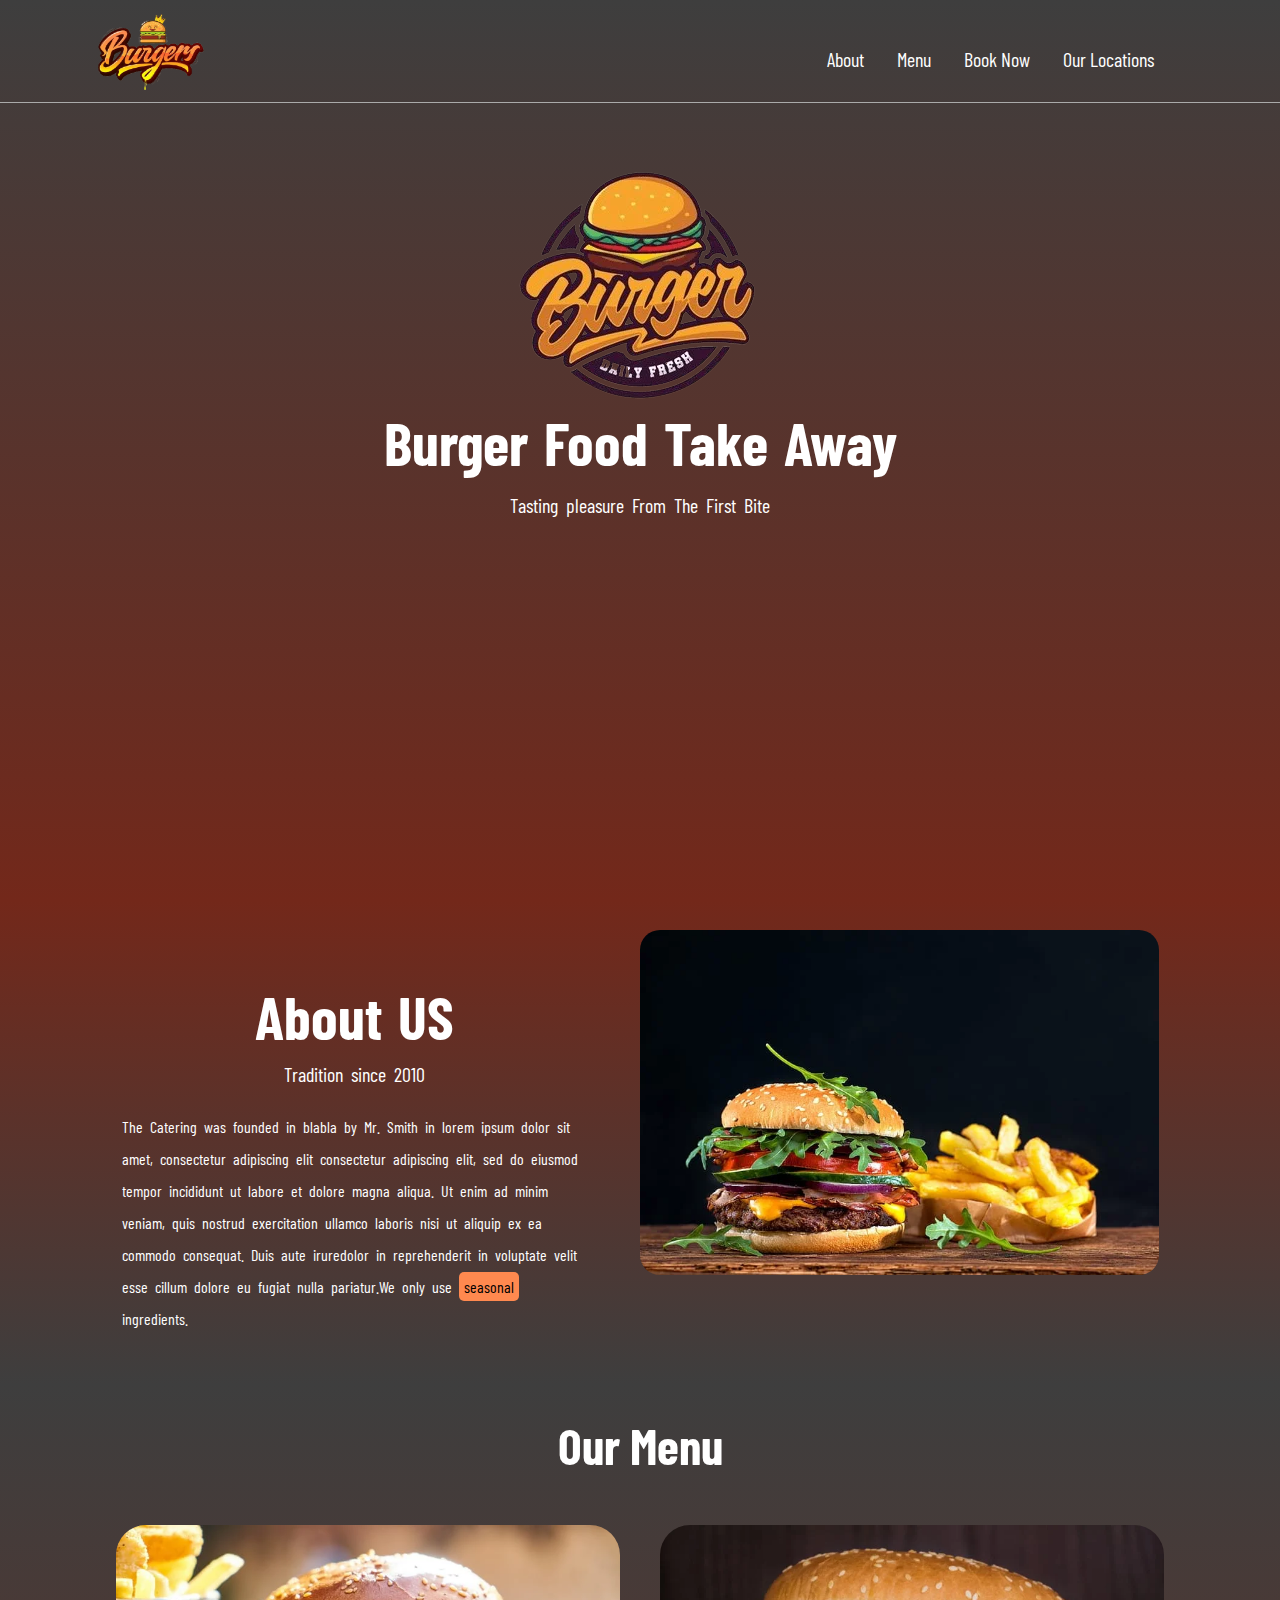
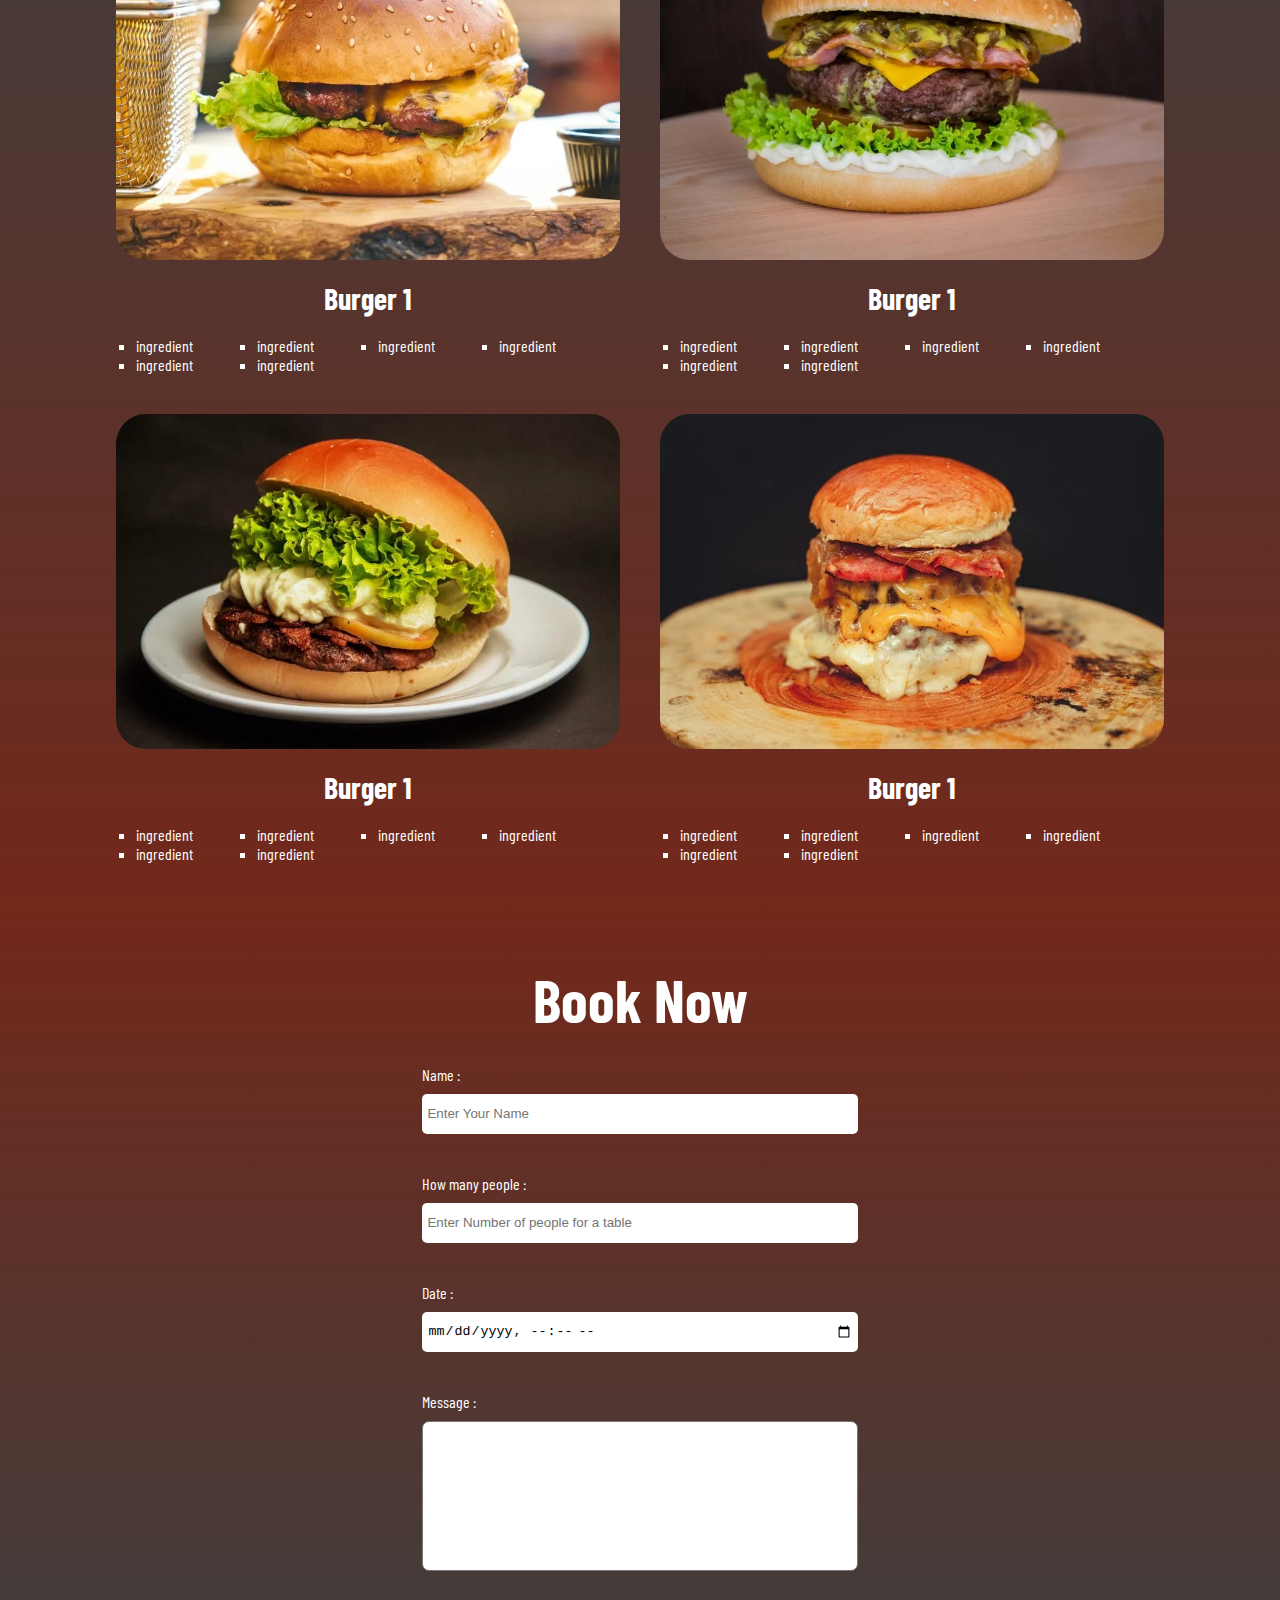
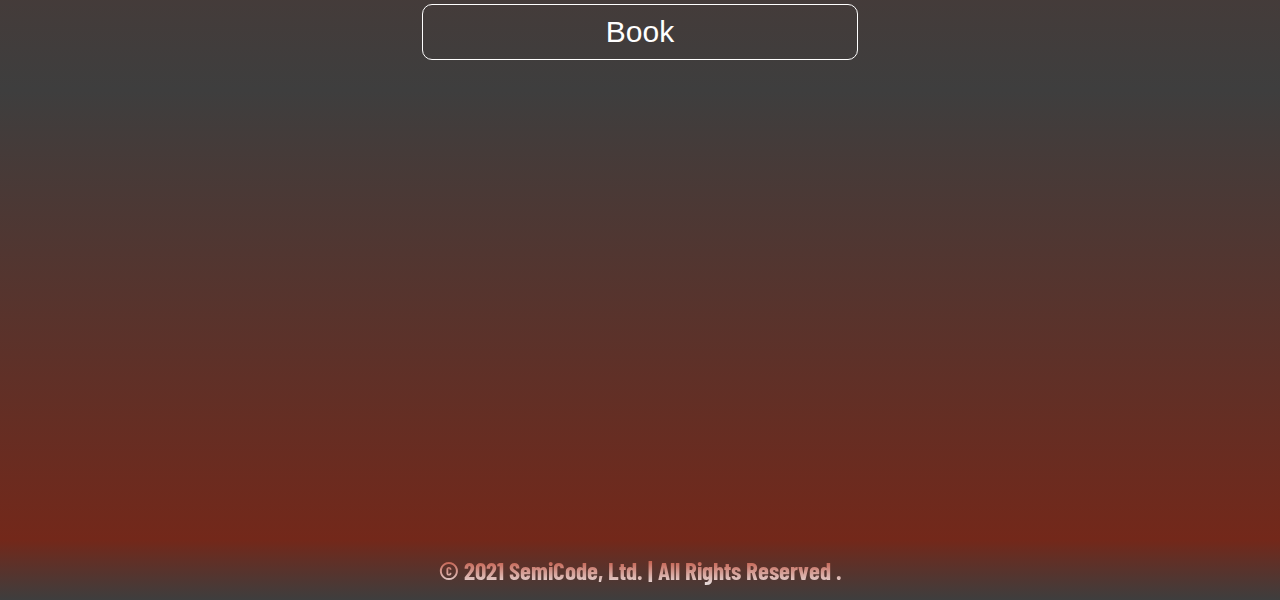
<file: index.html>
<!DOCTYPE html>
<html lang="en">
<head>
    <meta charset="UTF-8">
    <meta name="viewport" content="width=device-width, initial-scale=1.0">
    <title>Burger</title>
    <link rel="stylesheet" href="/css/style.css">
<link href="https://fonts.googleapis.com/css2?family=Barlow+Condensed:ital,wght@0,100;0,200;0,300;0,400;0,500;0,600;0,700;0,800;0,900;1,100;1,200;1,300;1,400;1,500;1,600;1,700;1,800;1,900&family=Barlow+Semi+Condensed:ital,wght@0,100;0,200;0,300;0,400;0,500;0,600;0,700;0,800;0,900;1,100;1,200;1,300;1,400;1,500;1,600;1,700;1,800;1,900&display=swap" rel="stylesheet">
 
</head>
<body>
    
    <section class="burger-Section">
        <nav class="nav-bar">
            <div class="container">
            <div class="logo">
                <img src="/img/burger_logo-a11d39a9.png">
            </div>
            <div class="links">
                <a href="#About">About</a>
                <a href="#Menu">Menu</a>
                <a href="#BookNow">Book Now</a>
                <a href="#location">Our Locations</a>
            </div>
            </div>
        </nav>
        <div class="container">
            <div class="main">
                <img src="/img/burger_header-1f9a4334.png">
                <h1>Burger Food Take Away</h1>
                <p>Tasting pleasure From The First Bite</p>
            </div>
        </div>
    </section>


    <section class="about-us" id="About">
            <div class="container">
                <div class="left-part">
            <h2>About US</h2>
            <p class="p1">Tradition since 2010</p>
            <p class="p2">The Catering was founded in blabla by Mr. Smith in lorem ipsum dolor sit amet, consectetur adipiscing elit consectetur adipiscing elit, sed do eiusmod tempor incididunt ut labore et dolore magna aliqua. Ut enim ad minim veniam, quis nostrud exercitation ullamco laboris nisi ut aliquip ex ea commodo consequat. Duis aute iruredolor in reprehenderit in voluptate velit esse cillum dolore eu fugiat nulla pariatur.We only use <span class="spantemp">seasonal</span> ingredients.</p>
            </div>
            <img src="/img/about-fbd0de95.jpg" class="img-about">
        </div>
    </section>



<section id="Menu">
        <div class="container">
            <h2>Our Menu</h2>
            <div class="menu">
                <div class="burger float-left">
                    <img src="/img/burger_01-57fe184c.jpg"
                        alt="">
                    <h3>Burger 1</h3>
                    <ul>
                        <li class="float-left">ingredient</li>
                        <li class="float-left">ingredient</li>
                        <li class="float-left">ingredient</li>
                        <li class="float-left">ingredient</li>
                        <li class="float-left">ingredient</li>
                        <li class="float-left">ingredient</li>
                    </ul>
                    <div class="clearfix"></div>
                </div>
                <div class="burger float-left">
                    <img src="/img/burger_02-58d27c67.jpg"
                        alt="">
                    <h3>Burger 1</h3>
                    <ul>
                        <li class="float-left">ingredient</li>
                        <li class="float-left">ingredient</li>
                        <li class="float-left">ingredient</li>
                        <li class="float-left">ingredient</li>
                        <li class="float-left">ingredient</li>
                        <li class="float-left">ingredient</li>
                    </ul>
                    <div class="clearfix"></div>
                </div>
                <div class="burger float-left">
                    <img src="/img/burger_03-967668e6.jpg"
                        alt="">
                    <h3>Burger 1</h3>
                    <ul>
                        <li class="float-left">ingredient</li>
                        <li class="float-left">ingredient</li>
                        <li class="float-left">ingredient</li>
                        <li class="float-left">ingredient</li>
                        <li class="float-left">ingredient</li>
                        <li class="float-left">ingredient</li>
                    </ul>
                    <div class="clearfix"></div>
                </div>
                <div class="burger float-left">
                    <img src="/img/burger_04-4938fb6a.jpg"
                        alt="">
                    <h3>Burger 1</h3>
                    <ul>
                        <li class="float-left">ingredient</li>
                        <li class="float-left">ingredient</li>
                        <li class="float-left">ingredient</li>
                        <li class="float-left">ingredient</li>
                        <li class="float-left">ingredient</li>
                        <li class="float-left">ingredient</li>
                    </ul>
                    <div class="clearfix"></div>
                </div>
                <d class="clearfix"></d>
            </div>
        </div>
    </section>

    
    <section id="BookNow">
        <div class="container">
            <h2>Book Now</h2>
            <form method="GET">
                <div class="input">
                    <label for="Name">Name : </label>
                    <input type="text" placeholder="Enter Your Name" id="Name" name="Name">
                </div>
                <div class="input">
                    <label for="Count">How many people : </label>
                    <input type="text" placeholder="Enter Number of people for a table" id="Count" name="Count">
                </div>
                <div class="input">
                    <label for="Date">Date : </label>
                    <input type="datetime-local" id="Date" name="Date">
                </div>
                <div class="input">
                    <label for="Message">Message : </label>
                    <textarea name="message" id="Message" name="Message"></textarea>
                </div>
                <div class="input">
                <button type="submit" class="btn">Book</button>
                </div>
            </form>
        </div>
    </section>      


    <section class="mapsec"  id="location">
        <div class="container">
            <iframe src="https://www.google.com/maps/embed?pb=!1m14!1m8!1m3!1d13825.950671958357!2d31.308793!3d29.965412!3m2!1i1024!2i768!4f13.1!3m3!1m2!1s0x145839a70f08907f%3A0x8de689a45febb143!2sBuffalo%20burger!5e0!3m2!1sen!2seg!4v1766062499059!5m2!1sen!2seg" class="map float-left" width="600" height="450" style="border:0;" allowfullscreen="" loading="lazy" referrerpolicy="no-referrer-when-downgrade"></iframe>
            <iframe src="https://www.google.com/maps/embed?pb=!1m18!1m12!1m3!1d3456.3919084139416!2d31.31172267534181!3d29.968165074962076!2m3!1f0!2f0!3f0!3m2!1i1024!2i768!4f13.1!3m3!1m2!1s0x145839a27b0f9f5f%3A0x6ee4b392d13e2b23!2sBazooka%20Fried%20Chicken%20Egypt!5e0!3m2!1sen!2seg!4v1766066903794!5m2!1sen!2seg" class="map float-right just-to-left"  width="600" height="450" style="border:0;" allowfullscreen="" loading="lazy" referrerpolicy="no-referrer-when-downgrade"></iframe>
        </div>
    </section>

    <footer class="footer">
        <p>© 2021 SemiCode, Ltd. | All Rights Reserved .</p>
    </footer>
</body>
</html>
</file>
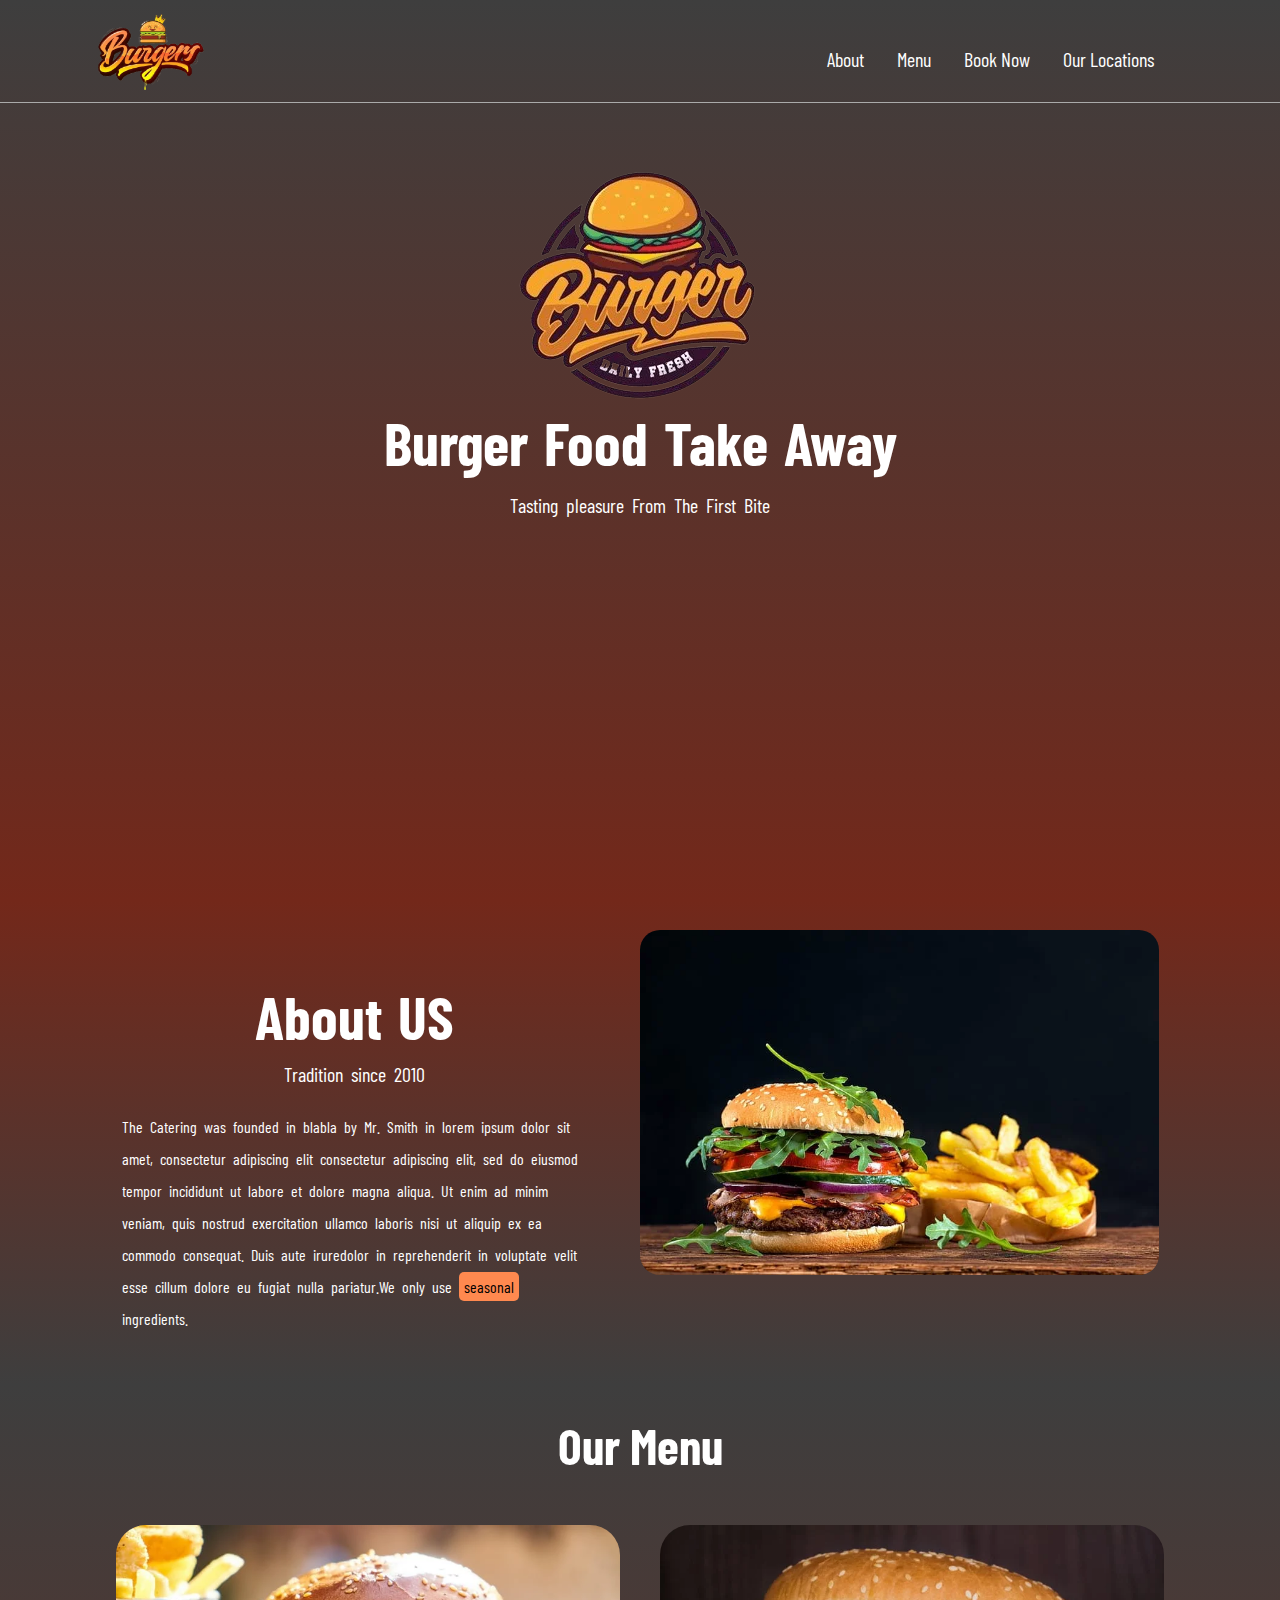
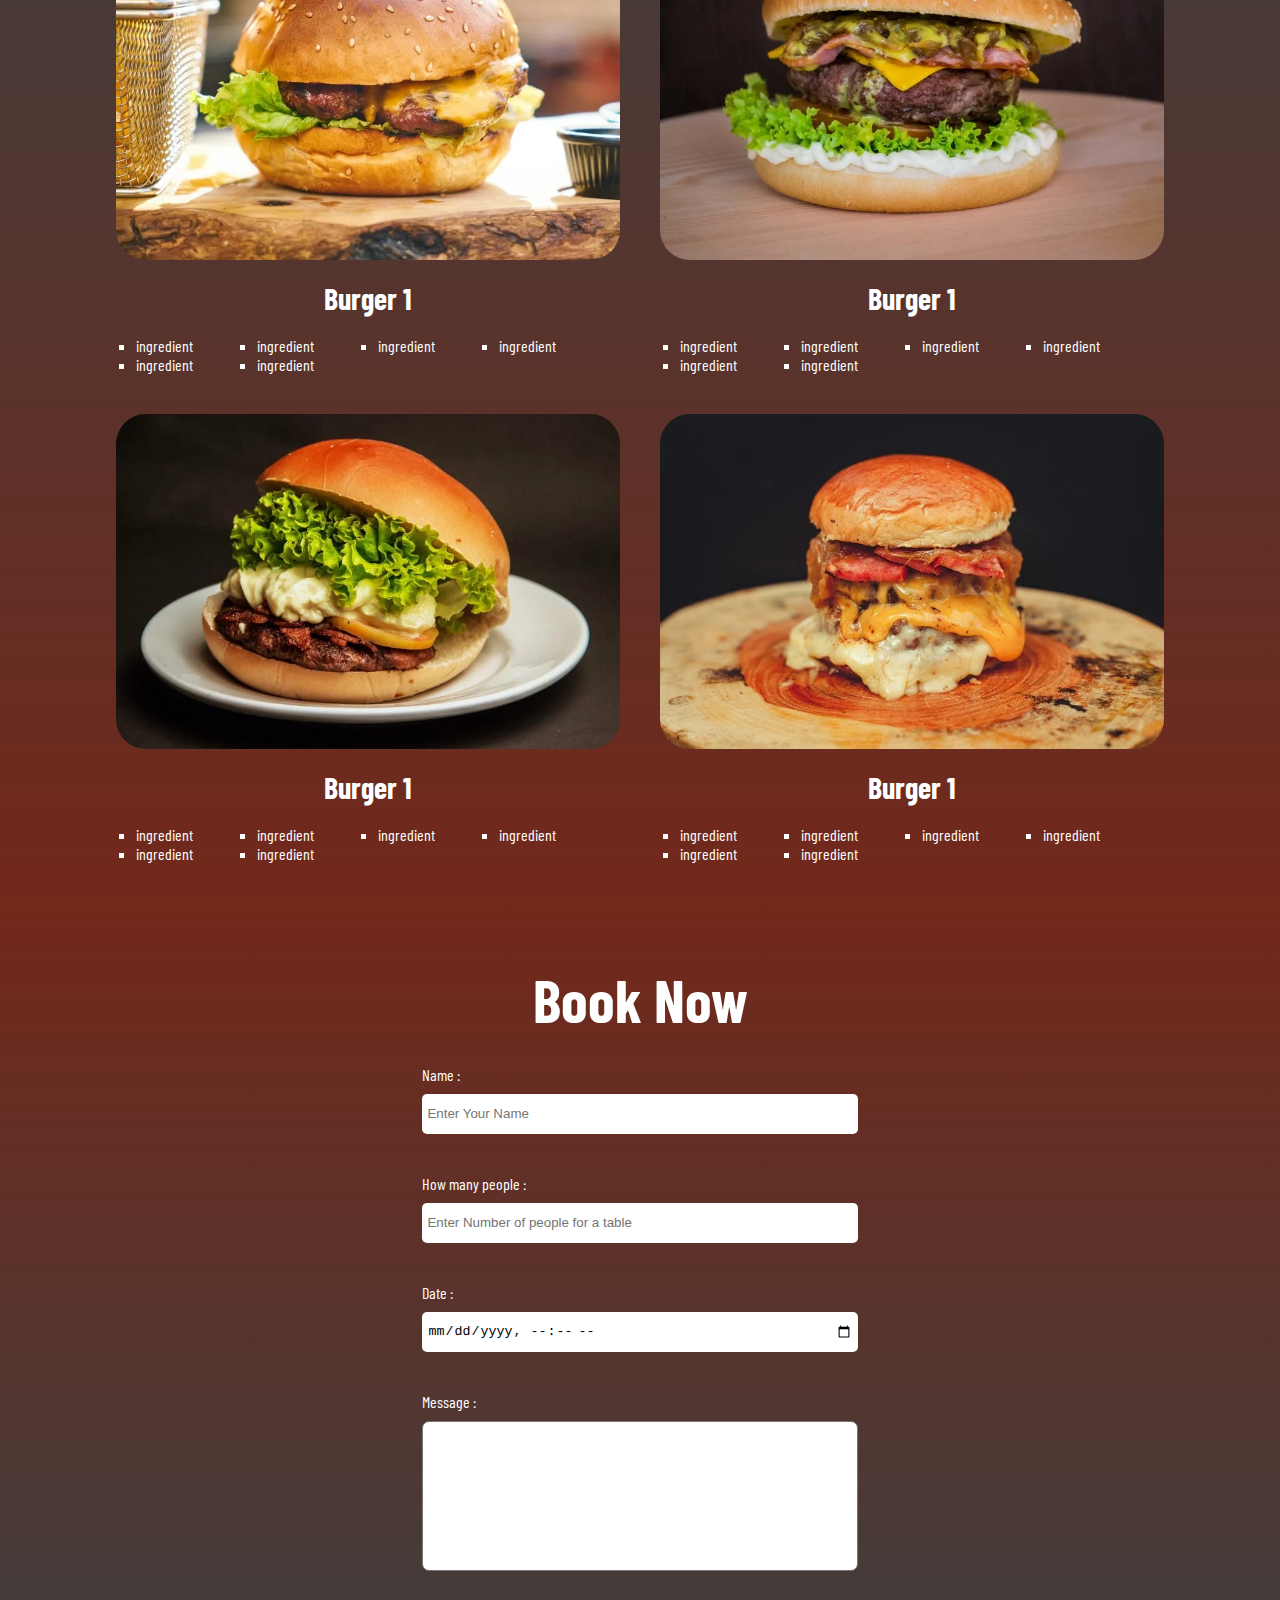
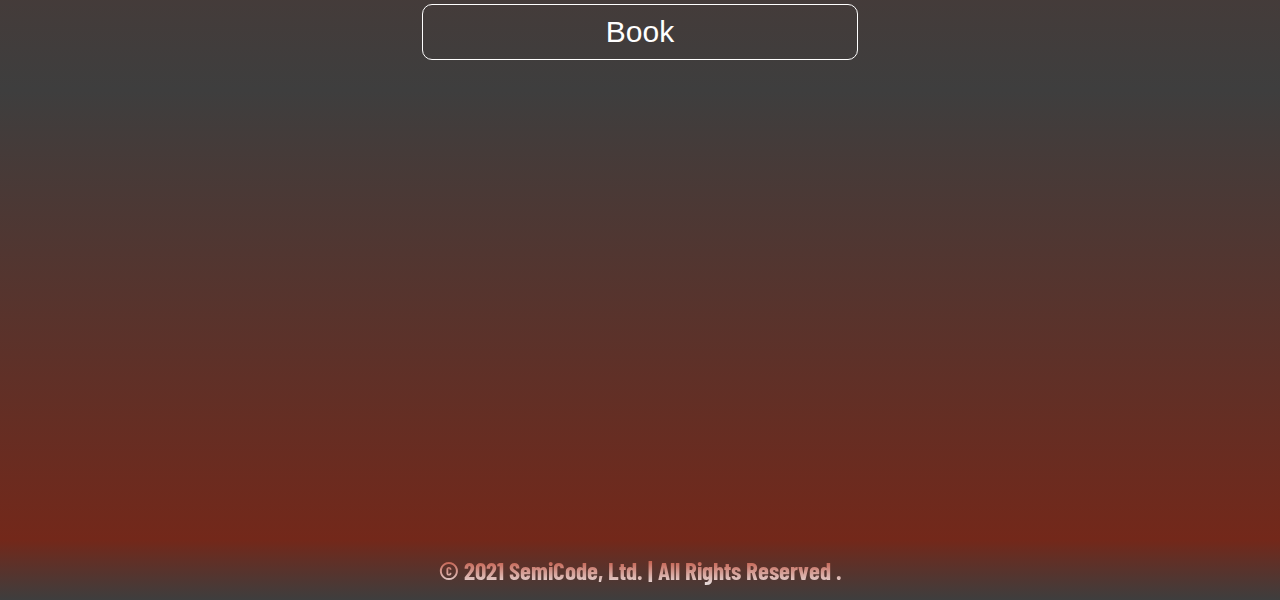
<file: Burger.html>
<!DOCTYPE html>
<html lang="en">
<head>
    <meta charset="UTF-8">
    <meta name="viewport" content="width=device-width, initial-scale=1.0">
    <title>Burger</title>
    <link rel="stylesheet" href="/css/style.css">
<link href="https://fonts.googleapis.com/css2?family=Barlow+Condensed:ital,wght@0,100;0,200;0,300;0,400;0,500;0,600;0,700;0,800;0,900;1,100;1,200;1,300;1,400;1,500;1,600;1,700;1,800;1,900&family=Barlow+Semi+Condensed:ital,wght@0,100;0,200;0,300;0,400;0,500;0,600;0,700;0,800;0,900;1,100;1,200;1,300;1,400;1,500;1,600;1,700;1,800;1,900&display=swap" rel="stylesheet">
 
</head>
<body>
    
    <section class="burger-Section">
        <nav class="nav-bar">
            <div class="container">
            <div class="logo">
                <img src="/img/burger_logo-a11d39a9.png">
            </div>
            <div class="links">
                <a href="#About">About</a>
                <a href="#Menu">Menu</a>
                <a href="#BookNow">Book Now</a>
                <a href="#location">Our Locations</a>
            </div>
            </div>
        </nav>
        <div class="container">
            <div class="main">
                <img src="/img/burger_header-1f9a4334.png">
                <h1>Burger Food Take Away</h1>
                <p>Tasting pleasure From The First Bite</p>
            </div>
        </div>
    </section>


    <section class="about-us" id="About">
            <div class="container">
                <div class="left-part">
            <h2>About US</h2>
            <p class="p1">Tradition since 2010</p>
            <p class="p2">The Catering was founded in blabla by Mr. Smith in lorem ipsum dolor sit amet, consectetur adipiscing elit consectetur adipiscing elit, sed do eiusmod tempor incididunt ut labore et dolore magna aliqua. Ut enim ad minim veniam, quis nostrud exercitation ullamco laboris nisi ut aliquip ex ea commodo consequat. Duis aute iruredolor in reprehenderit in voluptate velit esse cillum dolore eu fugiat nulla pariatur.We only use <span class="spantemp">seasonal</span> ingredients.</p>
            </div>
            <img src="/img/about-fbd0de95.jpg" class="img-about">
        </div>
    </section>



<section id="Menu">
        <div class="container">
            <h2>Our Menu</h2>
            <div class="menu">
                <div class="burger float-left">
                    <img src="/img/burger_01-57fe184c.jpg"
                        alt="">
                    <h3>Burger 1</h3>
                    <ul>
                        <li class="float-left">ingredient</li>
                        <li class="float-left">ingredient</li>
                        <li class="float-left">ingredient</li>
                        <li class="float-left">ingredient</li>
                        <li class="float-left">ingredient</li>
                        <li class="float-left">ingredient</li>
                    </ul>
                    <div class="clearfix"></div>
                </div>
                <div class="burger float-left">
                    <img src="/img/burger_02-58d27c67.jpg"
                        alt="">
                    <h3>Burger 1</h3>
                    <ul>
                        <li class="float-left">ingredient</li>
                        <li class="float-left">ingredient</li>
                        <li class="float-left">ingredient</li>
                        <li class="float-left">ingredient</li>
                        <li class="float-left">ingredient</li>
                        <li class="float-left">ingredient</li>
                    </ul>
                    <div class="clearfix"></div>
                </div>
                <div class="burger float-left">
                    <img src="/img/burger_03-967668e6.jpg"
                        alt="">
                    <h3>Burger 1</h3>
                    <ul>
                        <li class="float-left">ingredient</li>
                        <li class="float-left">ingredient</li>
                        <li class="float-left">ingredient</li>
                        <li class="float-left">ingredient</li>
                        <li class="float-left">ingredient</li>
                        <li class="float-left">ingredient</li>
                    </ul>
                    <div class="clearfix"></div>
                </div>
                <div class="burger float-left">
                    <img src="/img/burger_04-4938fb6a.jpg"
                        alt="">
                    <h3>Burger 1</h3>
                    <ul>
                        <li class="float-left">ingredient</li>
                        <li class="float-left">ingredient</li>
                        <li class="float-left">ingredient</li>
                        <li class="float-left">ingredient</li>
                        <li class="float-left">ingredient</li>
                        <li class="float-left">ingredient</li>
                    </ul>
                    <div class="clearfix"></div>
                </div>
                <d class="clearfix"></d>
            </div>
        </div>
    </section>

    
    <section id="BookNow">
        <div class="container">
            <h2>Book Now</h2>
            <form method="GET">
                <div class="input">
                    <label for="Name">Name : </label>
                    <input type="text" placeholder="Enter Your Name" id="Name" name="Name">
                </div>
                <div class="input">
                    <label for="Count">How many people : </label>
                    <input type="text" placeholder="Enter Number of people for a table" id="Count" name="Count">
                </div>
                <div class="input">
                    <label for="Date">Date : </label>
                    <input type="datetime-local" id="Date" name="Date">
                </div>
                <div class="input">
                    <label for="Message">Message : </label>
                    <textarea name="message" id="Message" name="Message"></textarea>
                </div>
                <div class="input">
                <button type="submit" class="btn">Book</button>
                </div>
            </form>
        </div>
    </section>      


    <section class="mapsec"  id="location">
        <div class="container">
            <iframe src="https://www.google.com/maps/embed?pb=!1m14!1m8!1m3!1d13825.950671958357!2d31.308793!3d29.965412!3m2!1i1024!2i768!4f13.1!3m3!1m2!1s0x145839a70f08907f%3A0x8de689a45febb143!2sBuffalo%20burger!5e0!3m2!1sen!2seg!4v1766062499059!5m2!1sen!2seg" class="map float-left" width="600" height="450" style="border:0;" allowfullscreen="" loading="lazy" referrerpolicy="no-referrer-when-downgrade"></iframe>
            <iframe src="https://www.google.com/maps/embed?pb=!1m18!1m12!1m3!1d3456.3919084139416!2d31.31172267534181!3d29.968165074962076!2m3!1f0!2f0!3f0!3m2!1i1024!2i768!4f13.1!3m3!1m2!1s0x145839a27b0f9f5f%3A0x6ee4b392d13e2b23!2sBazooka%20Fried%20Chicken%20Egypt!5e0!3m2!1sen!2seg!4v1766066903794!5m2!1sen!2seg" class="map float-right just-to-left"  width="600" height="450" style="border:0;" allowfullscreen="" loading="lazy" referrerpolicy="no-referrer-when-downgrade"></iframe>
        </div>
    </section>

    <footer class="footer">
        <p>© 2021 SemiCode, Ltd. | All Rights Reserved .</p>
    </footer>
</body>
</html>
</file>
<file: css/style.css>
* {
    margin: 0;
    padding: 0;
    box-sizing: border-box;
}

html {
    scroll-behavior: smooth;
}
.container {
    width: 85%;
    margin: 0 auto;
}
body{
    font-family: Barlow Condensed, sans-serif;
}
.burger-Section{
    height: 100vh;
    background-image: linear-gradient(#3e3e3e,#73281a );
}
.nav-bar{
    width: 100%;
    /* background-color: aqua; */
    display: inline-block;
    overflow: auto;
    margin-top: 5px;
    border-bottom: 1px solid #aaaaaa;
    padding: 7px 0px;
}
.logo{
    /* width: 50%; */
    /* background-color: blueviolet; */
    float: left;
    width: 10%;
}
.logo img {
    width: 100%;
}
.links{
    /* width: 50%; */
    /* background-color: brown; */
    float: right;
    margin-top: 35px;
    font-family: Barlow Condensed, sans-serif;

}
.links a{
    color: white;
    text-decoration: none;
    /* font-weight: bold; */
    margin-right: 30px;
    font-size: 20px;

}


.main{
    /* background-color: aqua; */
    text-align: center;
    padding-top: 60px;
    
}
.main h1{
    color: white;
    word-spacing: 4px;
    font-size: 60px;
}
.main p{
      color: white;
      margin-top: 15px;
    word-spacing: 4px;
    font-size: 20px;

}


.about-us{
    background-image: linear-gradient(#73281a , #3e3e3e);
    overflow: auto;
    width: 100%;
    padding: 30px;
    color: white;
    
}

.about-us img{
    float: right;
    width: 50%;
border-radius: 20px;
}

.about-us .left-part{
    /* background-color: aqua; */
    float: left;
    width: 45%;
    text-align: center;
}

.about-us h2{
    padding-top: 50px;
    padding-bottom: 10px;

    word-spacing: 4px;
    font-size: 60px;
}
.about-us .p1{
    margin-bottom: 25px;
    word-spacing: 4px;
    font-size: 20px;
}
.about-us .p2{
    margin-bottom: 20px;
    line-height: 2;
    text-align: left;
    word-spacing: 4px;
}

.spantemp {
    background-color: #ff894f;
    color: black;
    /* font-weight: bold; */
    padding: 5px 5px 5px 5px;
    border-radius: 5px;
}



.book-now{
    background-color: #73281a;
    text-align: center;
    
}
.book-now label , .book-now input{
    display: block;
}


.clearfix{
    clear: both;
}
.float-left{
    float: left;
}
.float-right{
    float: right;
}
.menu{
    overflow: auto;
}


.burger{
    width: 50%;
    padding: 20px;
}

#Menu {
    padding: 30px 0px;
     background-image: linear-gradient(#3e3e3e,#73281a );
}
#Menu h2{
    font-size: 50px;
color: white;
    text-align: center;
    margin-bottom: 30px;
}
.menu .burger img {
    width: 100%;
    display: block;
    margin: auto;
    border-radius: 30px;
}
.menu .burger h3 {
    text-align: center;
    margin: 20px 0;
    font-size: 30px;
    color: white;
}

.menu .burger ul {
        list-style: square;
        padding-left: 20px;
        text-align: left;
       
    }
    .menu .burger ul li{
        width: 25%;
        color: white;
    }





    #BookNow{
        text-align: center;
        background-image: linear-gradient(#73281a , #3e3e3e);
    }

    #BookNow h2 {
    text-align: center;
    font-size: 60px;
    margin-bottom: 30px;
    color: white;
    padding-top: 50px;
}
    
    .input input , .input label{
        display: block;
    }
 
    .input{
        width: 40%;
        margin: auto;
    }
    .input input{
        width: 100%;
        height: 40px;
    }
    .input input{

        margin: auto;
    border: none;
    padding: 5px;
    border-radius: 5px;
    box-sizing: border-box;
    margin-bottom: 40px;
    }
    .input label{
        margin-bottom: 10px;
        color: white;
        text-align: left;
    }


    .input textarea{
        width: 100%;
        height: 150px;
        resize: none;
        border-radius: 7px;

    }

    .btn{
        width: 100%;
        background-color: transparent;
        color: white;
        border: 1px solid white;
        margin: 30px 0px;
        padding: 10px 0px;
        font-size: 30px;
        border-radius: 10px;
    } 


    .mapsec{
        background-image: linear-gradient( #3e3e3e ,#73281a);
        text-align: center;
        overflow: auto;
    }
    .map{
        width: 45%;
        /* border-radius: 20%; */
        border: 20px solid black ;
        
        
        clip-path: polygon(100% 0%, 75% 50%, 100% 100%, 25% 100%, 0% 50%, 25% 0%);
        
    }
    
    .just-to-left{
    clip-path: polygon(75% 0%, 100% 50%, 75% 100%, 0% 100%, 25% 50%, 0% 0%);
}
   

.footer{
    background-image: linear-gradient( #73281a ,  #3e3e3e );
    text-align: center;
    color: white;
    font-size: 25px;
    padding: 15px;
    height: 60px;

}
.footer p {
background-image: linear-gradient( #bc412c ,  #e7dfdf );
    color: transparent;
    background-clip: text;
    font-weight: bold;
    
}
</file>
